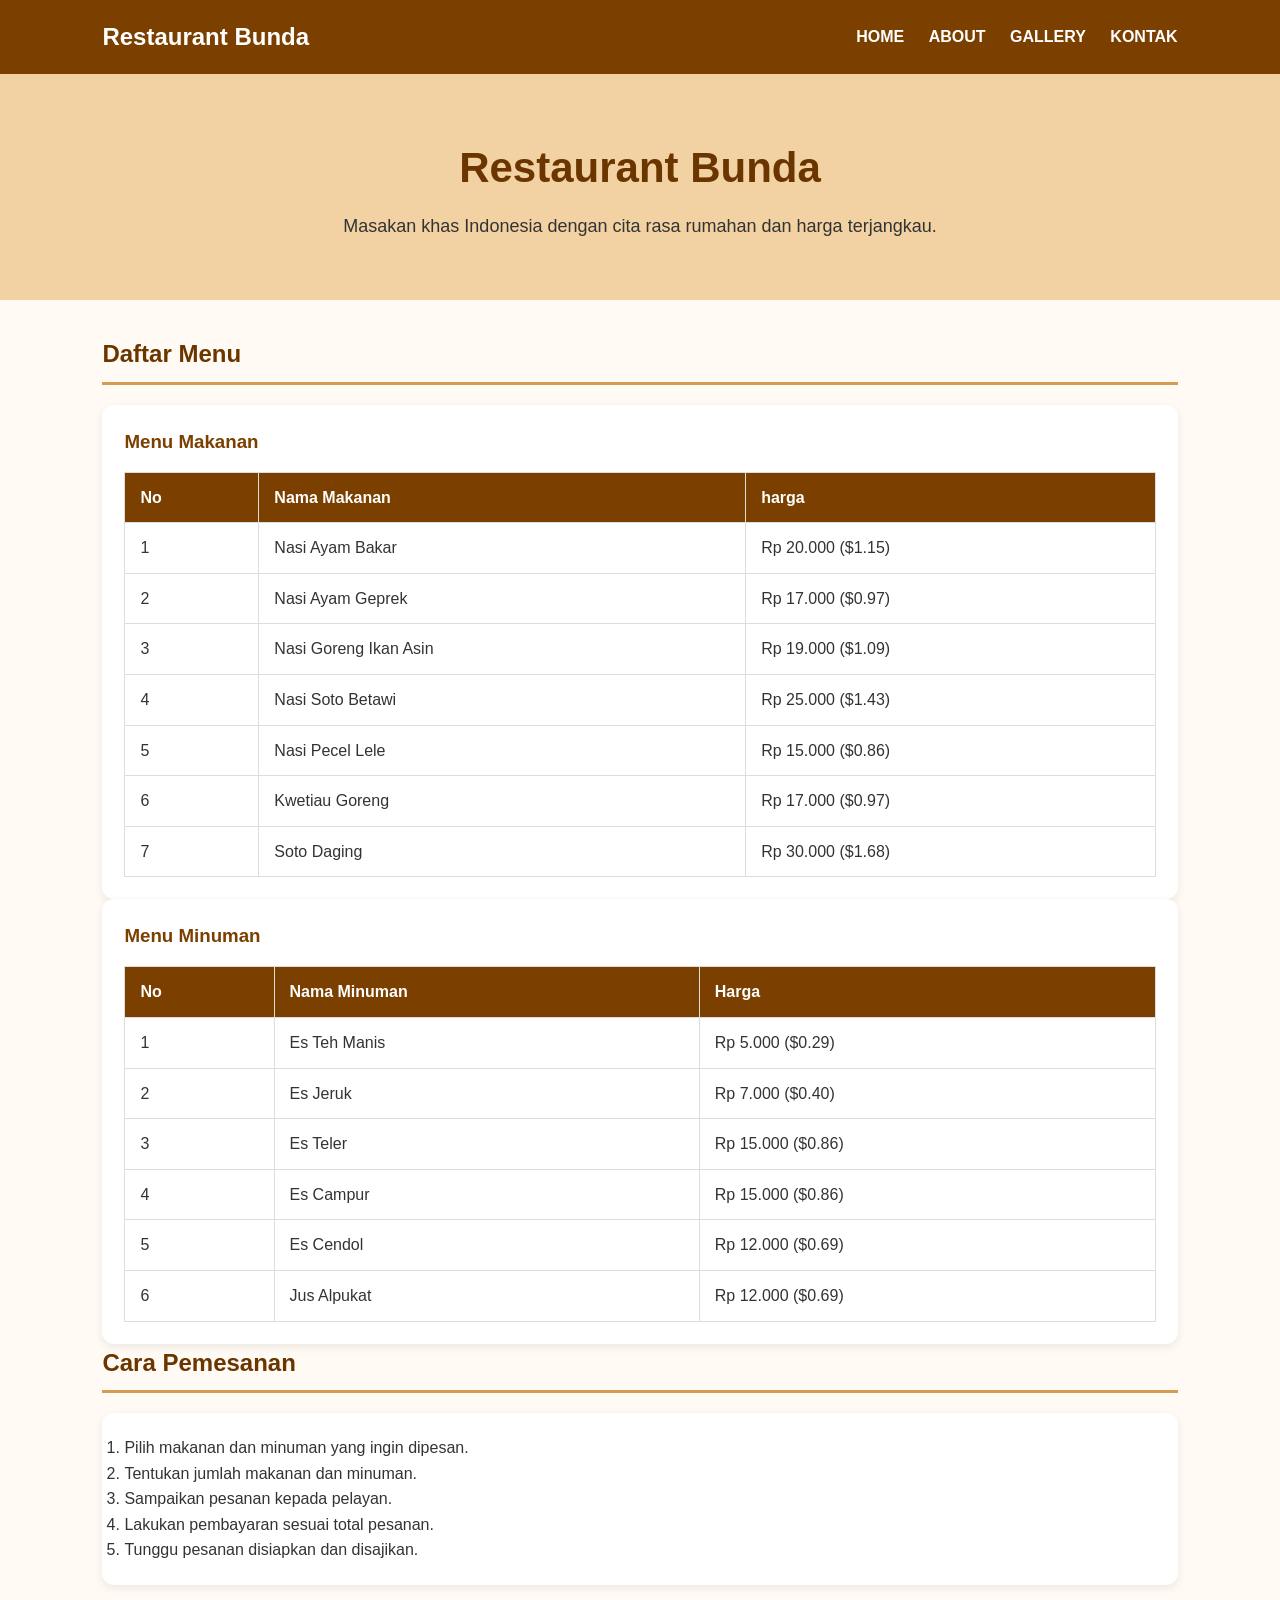
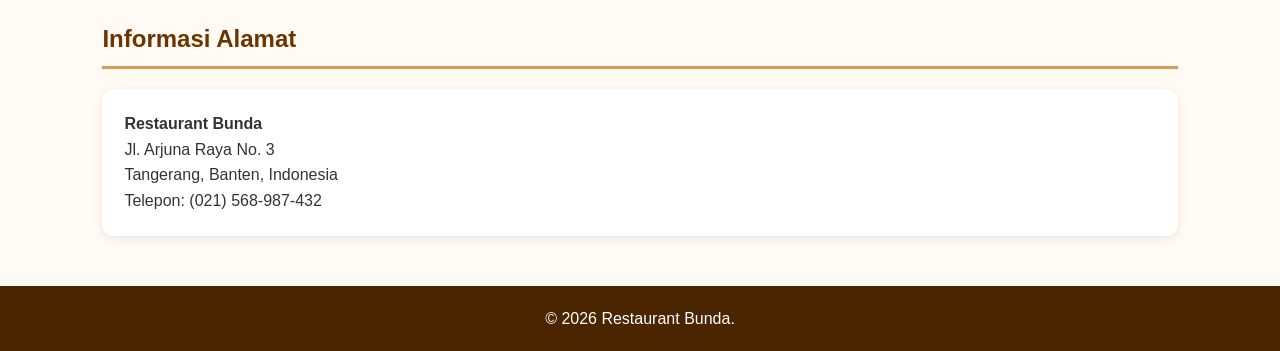
<file: index.html>
<!DOCTYPE html>
<html lang="id">
<head>
    <meta charset="UTF-8">
    <meta name="viewport" content="width=device-width, initial-scale=1.0">
    <title>Restaurant Bunda - Home</title>
    <link rel="stylesheet" href="style.css">
</head>
<body>

<header>
    <div class="logo">Restaurant Bunda</div>
    <nav>   
        <a href="index.html">HOME</a>
        <a href="about.html">ABOUT</a>
        <a href="gallery.html">GALLERY</a>
        <a href="kontak.html">KONTAK</a>
    </nav>
</header>

<section class="hero">
    <h1>Restaurant Bunda</h1>
    <p>Masakan khas Indonesia dengan cita rasa rumahan dan harga terjangkau.</p>
</section>

<main class="container">
    <h2 class="section-title">Daftar Menu</h2>

    <div class="card">
        <h3>Menu Makanan</h3>
        <table class="menu-table">
            <thead>
                <tr>
                    <th>No</th>
                    <th>Nama Makanan</th>
                    <th>harga</th>
                </tr>
            </thead>
            <tbody>
                <tr>
                    <td>1</td>
                    <td>Nasi Ayam Bakar</td>
                    <td>Rp 20.000 (&dollar;1.15)</td>
                </tr>
                <tr>
                    <td>2</td>
                    <td>Nasi Ayam Geprek</td>
                    <td>Rp 17.000 (&dollar;0.97)</td>
                </tr>
                <tr>
                    <td>3</td>
                    <td>Nasi Goreng Ikan Asin</td>
                    <td>Rp 19.000 (&dollar;1.09)</td>
                </tr>
                <tr>
                    <td>4</td>
                    <td>Nasi Soto Betawi</td>
                    <td>Rp 25.000 (&dollar;1.43)</td>
                </tr>
                <tr>
                    <td>5</td>
                    <td>Nasi Pecel Lele</td>
                    <td>Rp 15.000 (&dollar;0.86)</td>
                </tr>
                <tr>
                    <td>6</td>
                    <td>Kwetiau Goreng</td>
                    <td>Rp 17.000 (&dollar;0.97)</td>
                </tr>
                <tr>
                    <td>7</td>
                    <td>Soto Daging</td>
                    <td>Rp 30.000 (&dollar;1.68)</td>
                </tr>
            </tbody>
        </table>
    </div>
        
        <div class="card">
        <h3>Menu Minuman</h3>
        <table class="menu-table">
            <thead>
                <tr>
                    <th>No</th>
                    <th>Nama Minuman</th>
                    <th>Harga</th>
                </tr>
            </thead>
            <tbody>
                <tr>
                    <td>1</td>
                    <td>Es Teh Manis</td>
                    <td>Rp 5.000 (&dollar;0.29)</td>
                </tr>
                <tr>
                    <td>2</td>
                    <td>Es Jeruk</td>
                    <td>Rp 7.000 (&dollar;0.40)</td>
                </tr>
                <tr>
                    <td>3</td>
                    <td>Es Teler</td>
                    <td>Rp 15.000 (&dollar;0.86)</td>
                </tr>
                <tr>
                    <td>4</td>
                    <td>Es Campur</td>
                    <td>Rp 15.000 (&dollar;0.86)</td>
                </tr>
                <tr>
                    <td>5</td>
                    <td>Es Cendol</td>
                    <td>Rp 12.000 (&dollar;0.69)</td>
                </tr>
                <tr>
                    <td>6</td>
                    <td>Jus Alpukat</td>
                    <td>Rp 12.000 (&dollar;0.69)</td>
                </tr>
            </tbody>
        </table>
    </div>

    <h2 class="section-title">Cara Pemesanan</h2>

    <div class="card">
        <ol class="order-list">
            <li>Pilih makanan dan minuman yang ingin dipesan.</li>
            <li>Tentukan jumlah makanan dan minuman.</li>
            <li>Sampaikan pesanan kepada pelayan.</li>
            <li>Lakukan pembayaran sesuai total pesanan.</li>
            <li>Tunggu pesanan disiapkan dan disajikan.</li>
        </ol>
    </div>

    <h2 class="section-title" style="margin-top:35px;">Informasi Alamat</h2>
    <div class="card">
        <p><strong>Restaurant Bunda</strong></p>
        <p>Jl. Arjuna Raya No. 3<br>
        Tangerang, Banten, Indonesia<br>
        Telepon: (021) 568-987-432</p>
    </div>
</main>

<footer>
    &copy; 2026 Restaurant Bunda.
</footer>

</body>
</html>
</file>
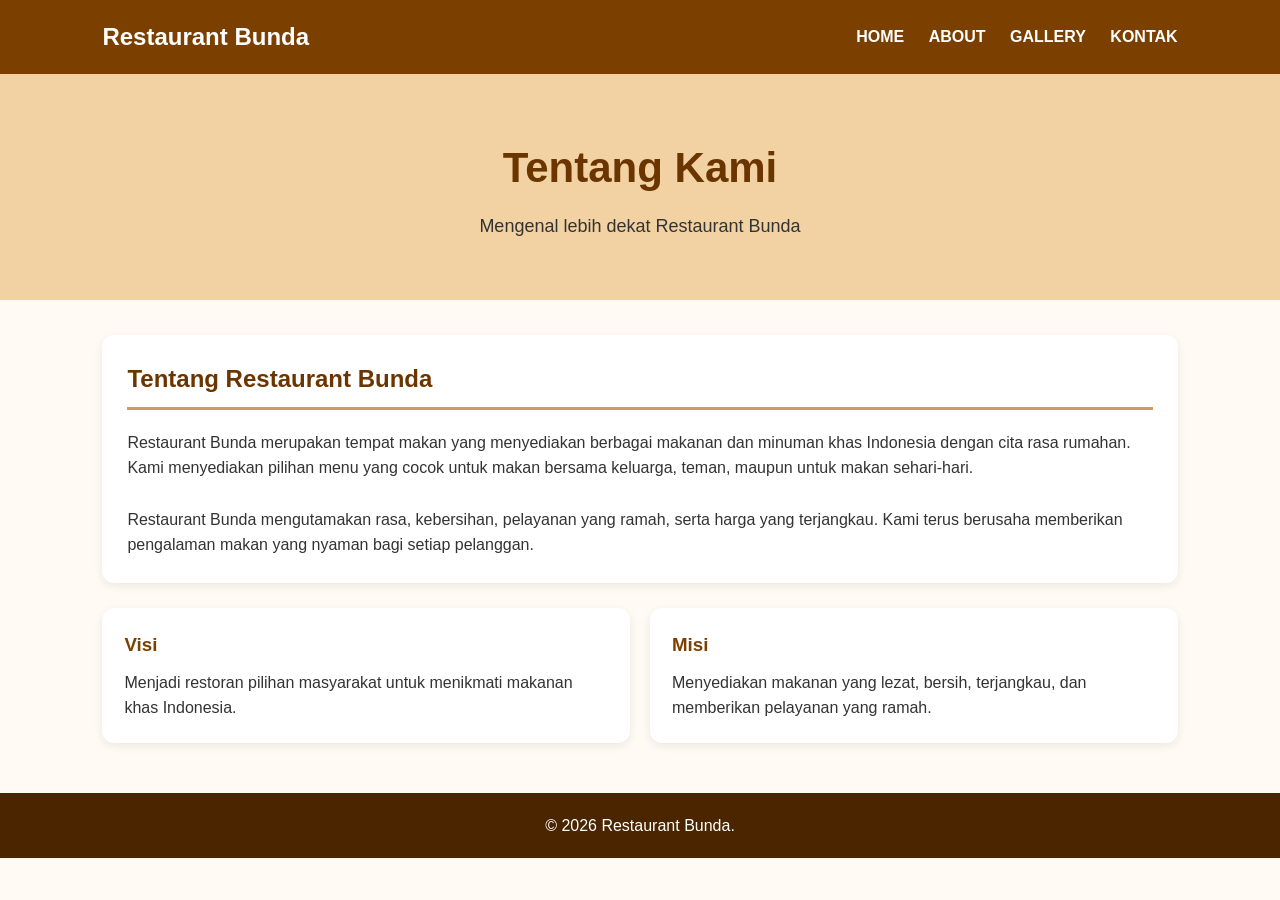
<file: about.html>
<!DOCTYPE html>
<html lang="id">
<head>
    <meta charset="UTF-8">
    <meta name="viewport" content="width=device-width, initial-scale=1.0">
    <title>About - Restaurant Bunda</title>
    <link rel="stylesheet" href="style.css">
</head>
<body>
    <header>
    <div class="logo">Restaurant Bunda</div>
    <nav>
        <a href="index.html">HOME</a>
        <a href="about.html">ABOUT</a>
        <a href="gallery.html">GALLERY</a>
        <a href="kontak.html">KONTAK</a>
    </nav>
    </header>

    <section class="hero">
        <h1>Tentang Kami</h1>
        <p>Mengenal lebih dekat Restaurant Bunda</p>
    </section>

    <main class="container">
        <div class="about-text">
            <h2 class="section-title">Tentang Restaurant Bunda</h2>
            <p>
                Restaurant Bunda merupakan tempat makan yang menyediakan berbagai
                makanan dan minuman khas Indonesia dengan cita rasa rumahan.
                Kami menyediakan pilihan menu yang cocok untuk makan bersama
                keluarga, teman, maupun untuk makan sehari-hari.
            </p>
            <br>
            <p>
                Restaurant Bunda mengutamakan rasa, kebersihan, pelayanan yang
                ramah, serta harga yang terjangkau. Kami terus berusaha memberikan
                pengalaman makan yang nyaman bagi setiap pelanggan.
            </p>
        </div>

        <div class="info-grid" style="margin-top:25px;">
            <div class="card">
                <h3>Visi</h3>
                <p>Menjadi restoran pilihan masyarakat untuk menikmati makanan khas Indonesia.</p>
            </div>
            <div class="card">
                <h3>Misi</h3>
                <p>Menyediakan makanan yang lezat, bersih, terjangkau, dan memberikan pelayanan yang ramah.</p>
            </div>
        </div>
    </main>

    <footer>
        &copy; 2026 Restaurant Bunda.
    </footer>

</body>
</html>
</file>
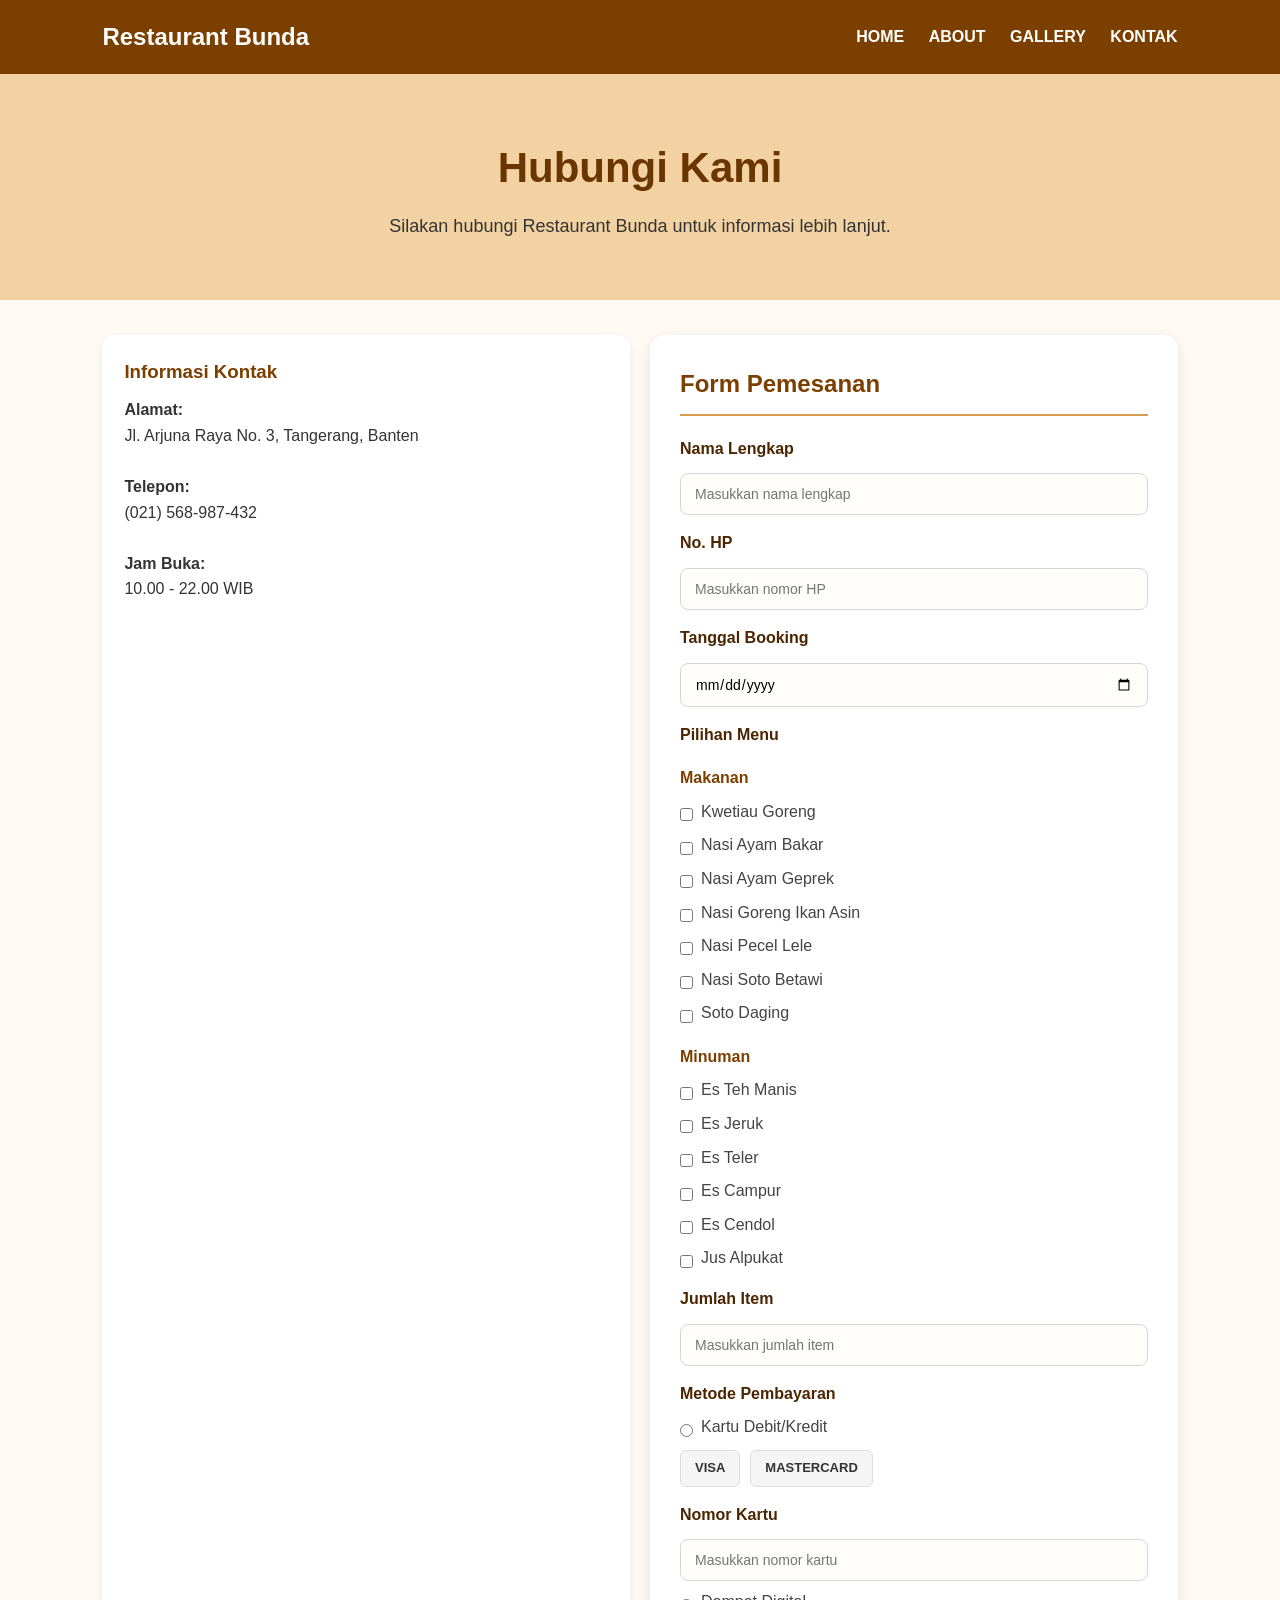
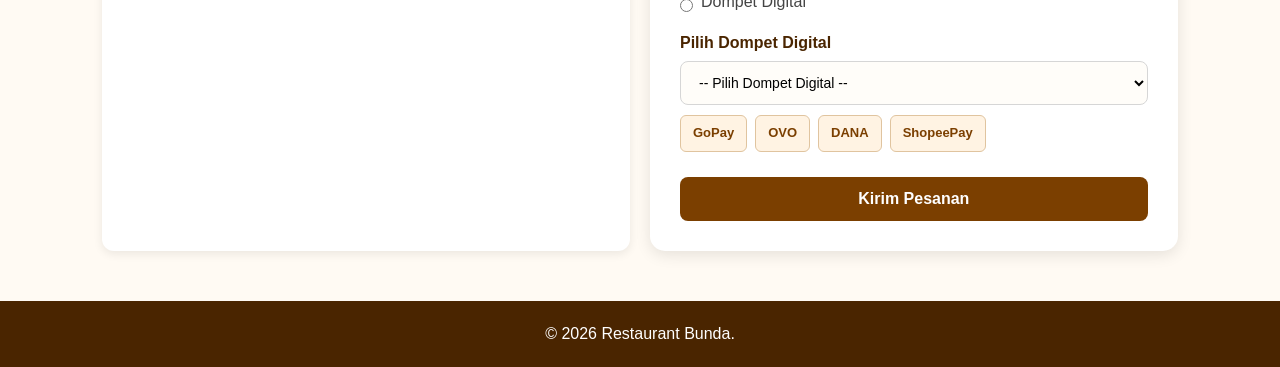
<file: kontak.html>
<!DOCTYPE html>
<html lang="id">
<head>
    <meta charset="UTF-8">
    <meta name="viewport" content="width=device-width, initial-scale=1.0">
    <title>Kontak - Restaurant Bunda</title>
    <link rel="stylesheet" href="style.css">
</head>
<body>
    
    <header>
        <div class="logo">Restaurant Bunda</div>
        <nav>
            <a href="index.html">HOME</a>
            <a href="about.html">ABOUT</a>
            <a href="gallery.html">GALLERY</a>
            <a href="kontak.html">KONTAK</a>
        </nav>
    </header>

    <section class="hero">
        <h1>Hubungi Kami</h1>
        <p>Silakan hubungi Restaurant Bunda untuk informasi lebih lanjut.</p>
    </section>

    <main class="container">
        <div class="info-grid">

            <!-- INFORMASI KONTAK -->
            <div class="card">
                <h3>Informasi Kontak</h3>

                <p>
                    <strong>Alamat:</strong><br>
                    Jl. Arjuna Raya No. 3, Tangerang, Banten
                </p>

                <br>

                <p>
                    <strong>Telepon:</strong><br>
                    (021) 568-987-432
                </p>

                <br>

                <p>
                    <strong>Jam Buka:</strong><br>
                    10.00 - 22.00 WIB
                </p>
            </div>

            <!-- FORM PEMESANAN -->
            <div class="contact-form">
                <h3>Form Pemesanan</h3>

                <form action="#" method="post">

                    <!-- Nama Lengkap -->
                    <label for="nama">Nama Lengkap</label>
                    <input 
                        type="text" 
                        id="nama" 
                        name="nama" 
                        placeholder="Masukkan nama lengkap"
                        required
                    >

                    <!-- No HP -->
                    <label for="nohp">No. HP</label>
                    <input 
                        type="text" 
                        id="nohp" 
                        name="nohp" 
                        placeholder="Masukkan nomor HP"
                        required
                    >

                    <!-- Tanggal Booking -->
                    <label for="tanggal">Tanggal Booking</label>
                    <input 
                        type="date" 
                        id="tanggal" 
                        name="tanggal"
                        required
                    >

                    <!-- Pilihan Menu -->
                    <label>Pilihan Menu</label>

                    <p><strong>Makanan</strong></p>

                    <label>
                        <input type="checkbox" name="menu[]" value="Kwetiau Goreng">
                        Kwetiau Goreng
                    </label>

                    <label>
                        <input type="checkbox" name="menu[]" value="Nasi Ayam Bakar">
                        Nasi Ayam Bakar
                    </label>

                    <label>
                        <input type="checkbox" name="menu[]" value="Nasi Ayam Geprek">
                        Nasi Ayam Geprek
                    </label>

                    <label>
                        <input type="checkbox" name="menu[]" value="Nasi Goreng Ikan Asin">
                        Nasi Goreng Ikan Asin
                    </label>

                    <label>
                        <input type="checkbox" name="menu[]" value="Nasi Pecel Lele">
                        Nasi Pecel Lele
                    </label>

                    <label>
                        <input type="checkbox" name="menu[]" value="Nasi Soto Betawi">
                        Nasi Soto Betawi
                    </label>

                    <label>
                        <input type="checkbox" name="menu[]" value="Soto Daging">
                        Soto Daging
                    </label>


                    <p><strong>Minuman</strong></p>

                    <label>
                        <input type="checkbox" name="menu[]" value="Es Teh Manis">
                        Es Teh Manis
                    </label>

                    <label>
                        <input type="checkbox" name="menu[]" value="Es Jeruk">
                        Es Jeruk
                    </label>

                    <label>
                        <input type="checkbox" name="menu[]" value="Es Teler">
                        Es Teler
                    </label>

                    <label>
                        <input type="checkbox" name="menu[]" value="Es Campur">
                        Es Campur
                    </label>

                    <label>
                        <input type="checkbox" name="menu[]" value="Es Cendol">
                        Es Cendol
                    </label>

                    <label>
                        <input type="checkbox" name="menu[]" value="Jus Alpukat">
                        Jus Alpukat
                    </label>


                    <!-- Jumlah Item -->
                    <label for="jumlah">Jumlah Item</label>
                    <input 
                        type="text" 
                        id="jumlah" 
                        name="jumlah" 
                        placeholder="Masukkan jumlah item"
                        required
                    >


                    <!-- Metode Pembayaran -->
                    <label>Metode Pembayaran</label>

                    <label>
                        <input 
                            type="radio" 
                            name="pembayaran" 
                            value="kartu"
                            required
                        >
                        Kartu Debit/Kredit
                    </label>

                    <!-- Logo Visa dan Mastercard -->
                    <div class="card-logo">
                        <span>VISA</span>
                        <span>MASTERCARD</span>
                    </div>


                    <!-- Nomor Kartu -->
                    <label for="nomorkartu">Nomor Kartu</label>
                    <input 
                        type="text" 
                        id="nomorkartu" 
                        name="nomorkartu"
                        placeholder="Masukkan nomor kartu"
                    >


                    <!-- Dompet Digital -->
                    <label>
                        <input 
                            type="radio" 
                            name="pembayaran" 
                            value="dompet"
                        >
                        Dompet Digital
                    </label>


                    <!-- Pilihan Dompet Digital -->
                    <label for="dompet">Pilih Dompet Digital</label>

                    <select id="dompet" name="dompet">
                        <option value="">-- Pilih Dompet Digital --</option>
                        <option value="GoPay">GoPay</option>
                        <option value="OVO">OVO</option>
                        <option value="DANA">DANA</option>
                        <option value="ShopeePay">ShopeePay</option>
                    </select>


                    <!-- Logo Dompet Digital -->
                    <div class="digital-logo">
                        <span>GoPay</span>
                        <span>OVO</span>
                        <span>DANA</span>
                        <span>ShopeePay</span>
                    </div>


                    <!-- Button Submit -->
                    <button class="button" type="submit">
                        Kirim Pesanan
                    </button>

                </form>
            </div>

        </div>
    </main>

    <footer>
        &copy; 2026 Restaurant Bunda.
    </footer>

</body>
</html>
</file>
<file: style.css>
* {
    box-sizing: border-box;
    margin: 0;
    padding: 0;
}

body {
    font-family: Arial, Helvetica, sans-serif;
    background: #fffaf3;
    color: #333;
    line-height: 1.6;
}

header {
    background: #7b3f00;
    color: white;
    padding: 18px 8%;
    display: flex;
    justify-content: space-between;
    align-items: center;
    flex-wrap: wrap;
}

.logo {
    font-size: 24px;
    font-weight: bold;
}

nav a {
    color: white;
    text-decoration: none;
    margin-left: 20px;
    font-weight: bold;
}

nav a:hover {
    color: #ffd28a;
}

.hero {
    background: #f2d2a2;
    padding: 60px 8%;
    text-align: center;
}

.hero h1 {
    font-size: 42px;
    color: #6b3500;
    margin-bottom: 10px;
}

.hero p {
    font-size: 18px;
}

.container {
    width: 84%;
    max-width: 1100px;
    margin: 35px auto;
}

.section-title {
    color: #6b3500;
    margin-bottom: 20px;
    border-bottom: 3px solid #d69b52;
    padding-bottom: 8px;
}

.menu-grid,
.gallery-grid,
.info-grid {
    display: grid;
    grid-template-columns: repeat(2, 1fr);
    gap: 20px;
}

.card {
    background: white;
    padding: 22px;
    border-radius: 12px;
    box-shadow: 0 3px 10px rgba(0,0,0,0.08);
}

.card h3 {
    color: #7b3f00;
    margin-bottom: 10px;
}

.menu-table {
    width: 100%;
    border-collapse: collapse;
    margin-top: 15px;
}

.menu-table th,
.menu-table td {
    border: 1px solid #ddd;
    padding: 12px 15px;
    text-align: left;
}

.menu-table th {
    background: #7b3f00;
    color: white;
}

.menu-table tr::nth-child(even) {
    background: #fffaf3;
}

.menu-table tr:hover {
    background: #f2d2a2;
}

.about-text {
    background: white;
    padding: 25px;
    border-radius: 12px;
    box-shadow: 0 3px 10px rgba(0,0,0,0.08);
}

.gallery-grid {
    grid-template-columns: repeat(3, 1fr);
}

.gallery-item {
    background: white;
    border-radius: 12px;
    overflow: hidden;
    box-shadow: 0 3px 10px rgba(0,0,0,0.08);
}

.gallery-item img {
    width: 100%;
    height: 210px;
    object-fit: cover;
    display: block;
}

.gallery-item p {
    padding: 12px;
    font-weight: bold;
}

video {
    width: 100%;
    border-radius: 12px;
    margin-top: 25px;
}

.contact-form {
    background: white;
    padding: 25px;
    border-radius: 12px;
    box-shadow: 0 3px 10px rgba(0,0,0,0.08);
}

.contact-form label {
    display: block;
    margin-top: 15px;
    font-weight: bold;
}

.contact-form input,
.contact-form textarea {
    width: 100%;
    padding: 12px;
    margin-top: 6px;
    border: 1px solid #ccc;
    border-radius: 8px;
    font-family: inherit;
}

.contact-form textarea {
    min-height: 130px;
    resize: vertical;
}

.button {
    display: inline-block;
    background: #7b3f00;
    color: white;
    text-decoration: none;
    border: none;
    padding: 12px 22px;
    border-radius: 8px;
    margin-top: 18px;
    cursor: pointer;
}

.button:hover {
    background: #9b4d00;
}

footer {
    background: #4a2500;
    color: white;
    text-align: center;
    padding: 20px;
    margin-top: 50px;
}

@media (max-width: 700px) {
    header {
        flex-direction: column;
        gap: 15px;
    }

    nav a {
        margin: 0 7px;
        font-size: 14px;
    }

    .menu-grid,
    .gallery-grid,
    .info-grid {
        grid-template-columns: 1fr;
    }

    .hero h1 {
        font-size: 32px;
    }

    .menu-table {
        font-size: 14px;
    }

    .menu-table th,
    .menu-table td {
        padding: 10px;
    }
}

/* Gallery */
nav a.active {
    color: #ffd28a;
    border-bottom: 2px solid #ffd28a;
    padding-bottom: 4px;
}

.video-title {
    margin-top: 45px;
}

.video-container {
    background: white;
    padding: 15px;
    border-radius: 12px;
    box-shadow: 0 3px 10px rgba(0,0,0,0.08);
}

.video-container video {
    width: 100%;
    max-height: 550px;
    object-fit: contain;
    display: block;
    margin: 0;
    background: #000;
}

.video-description {
    margin-top: 12px;
    color: #555;
}

/* =========================
   FORM PEMESANAN
   ========================= */

.contact-form {
    background: white;
    padding: 30px;
    border-radius: 15px;
    box-shadow: 0 4px 15px rgba(0, 0, 0, 0.10);
}

.contact-form h3 {
    color: #7b3f00;
    font-size: 24px;
    margin-bottom: 20px;
    border-bottom: 2px solid #d69b52;
    padding-bottom: 10px;
}

/* Label */
.contact-form label {
    display: block;
    margin-top: 15px;
    margin-bottom: 6px;
    font-weight: bold;
    color: #4a2500;
}

/* Input Text, Date, Number */
.contact-form input[type="text"],
.contact-form input[type="date"],
.contact-form input[type="number"],
.contact-form input[type="email"],
.contact-form select {
    width: 100%;
    padding: 12px 14px;
    border: 1px solid #d6d6d6;
    border-radius: 8px;
    background: #fffdf9;
    font-family: inherit;
    font-size: 14px;
    outline: none;
    transition: 0.3s;
}

/* Efek ketika input dipilih */
.contact-form input[type="text"]:focus,
.contact-form input[type="date"]:focus,
.contact-form input[type="number"]:focus,
.contact-form input[type="email"]:focus,
.contact-form select:focus {
    border-color: #7b3f00;
    box-shadow: 0 0 0 3px rgba(123, 63, 0, 0.10);
}

/* Judul kategori menu */
.contact-form p {
    margin-top: 18px;
    margin-bottom: 8px;
    color: #7b3f00;
    font-size: 16px;
}

/* Checkbox dan Radio */
.contact-form input[type="checkbox"],
.contact-form input[type="radio"] {
    width: auto;
    margin-right: 8px;
    accent-color: #7b3f00;
}

/* Label checkbox dan radio */
.contact-form label:has(input[type="checkbox"]),
.contact-form label:has(input[type="radio"]) {
    display: flex;
    align-items: center;
    margin-top: 8px;
    margin-bottom: 5px;
    font-weight: normal;
    color: #444;
    cursor: pointer;
}

/* Area pembayaran */
.payment-section {
    margin-top: 20px;
    padding: 18px;
    background: #fffaf3;
    border: 1px solid #ead6bd;
    border-radius: 10px;
}

/* Logo kartu */
.card-logo {
    display: flex;
    gap: 10px;
    margin-top: 10px;
    margin-bottom: 10px;
}

.card-logo span {
    background: #f5f5f5;
    border: 1px solid #ddd;
    border-radius: 6px;
    padding: 7px 14px;
    font-weight: bold;
    font-size: 13px;
}

/* Logo dompet digital */
.digital-logo {
    display: flex;
    flex-wrap: wrap;
    gap: 8px;
    margin-top: 10px;
}

.digital-logo span {
    background: #fff3e3;
    border: 1px solid #e0c49f;
    color: #7b3f00;
    padding: 7px 12px;
    border-radius: 6px;
    font-size: 13px;
    font-weight: bold;
}

/* Tombol submit */
.contact-form .button {
    width: 100%;
    padding: 13px;
    margin-top: 25px;
    font-size: 16px;
    font-weight: bold;
    border-radius: 8px;
    background: #7b3f00;
    transition: 0.3s;
}

.contact-form .button:hover {
    background: #9b4d00;
    transform: translateY(-1px);
}

/* Tampilan form di HP */
@media (max-width: 700px) {

    .contact-form {
        padding: 20px;
    }

    .contact-form h3 {
        font-size: 21px;
    }

    .card-logo,
    .digital-logo {
        gap: 6px;
    }

    .card-logo span,
    .digital-logo span {
        font-size: 12px;
        padding: 6px 9px;
    }
}
</file>
